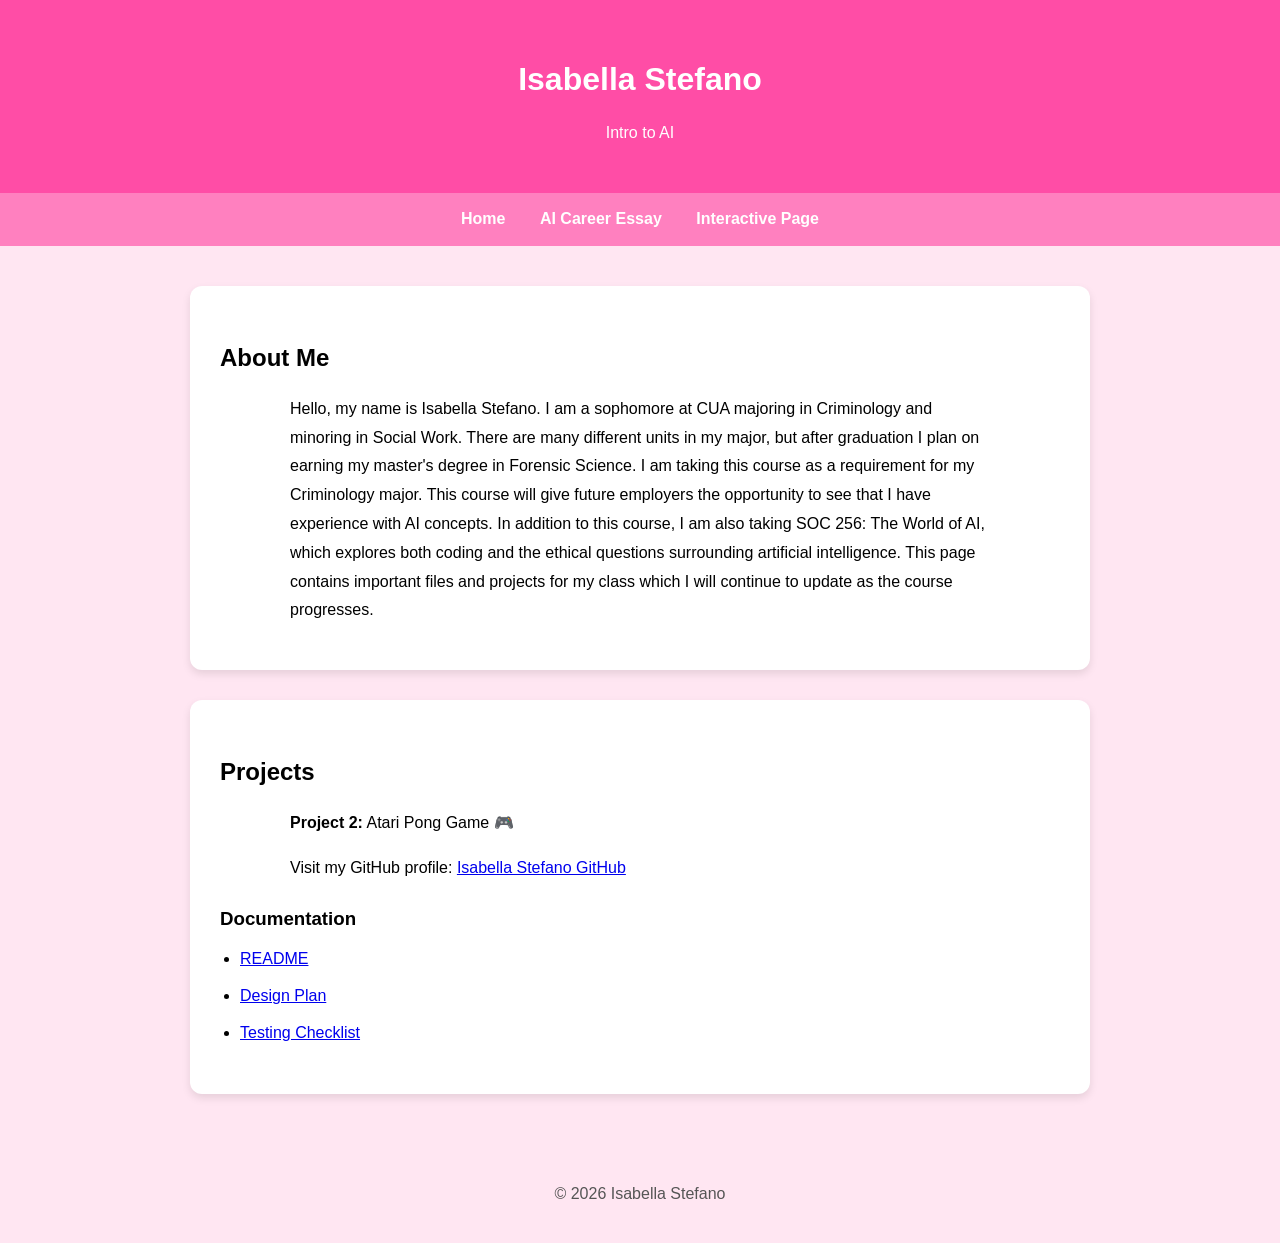
<file: index.html>
<!doctype html>
<html lang="en">
<head>
  <meta charset="utf-8" />
  <meta name="viewport" content="width=device-width, initial-scale=1" />
  <title>Isabella Stefano | Intro to AI</title>

  <!-- LINK TO YOUR CSS FILE (THIS IS THE CORRECT PLACE) -->
  <link rel="stylesheet" href="style.css">

</head>

<body>

  <!-- HEADER -->
  <header>
    <h1>Isabella Stefano</h1>
    <p>Intro to AI</p>
  </header>

  <!-- NAVIGATION -->
  <nav>
    <a href="index.html">Home</a>
    <a href="career.html">AI Career Essay</a>
    <a href="interactive.html">Interactive Page</a>
  </nav>

  <!-- MAIN CONTENT -->
  <main>

    <!-- ABOUT SECTION -->
    <section id="about">
      <h2>About Me</h2>
      <p>
        Hello, my name is Isabella Stefano. I am a sophomore at CUA majoring in
        Criminology and minoring in Social Work. There are many different units
        in my major, but after graduation I plan on earning my master's degree in
        Forensic Science. I am taking this course as a requirement for my
        Criminology major. This course will give future employers the opportunity
        to see that I have experience with AI concepts. In addition to this
        course, I am also taking SOC 256: The World of AI, which explores both
        coding and the ethical questions surrounding artificial intelligence. This page contains important files and projects for my class which I will continue to update as the course progresses. 
      </p>
    </section>

    <!-- PROJECTS SECTION -->
    <section id="projects">
      <h2>Projects</h2>

      <p><strong>Project 2:</strong> Atari Pong Game 🎮</p>

      <p>
        Visit my GitHub profile:
        <a href="https://github.com/stefano-05" target="_blank">Isabella Stefano GitHub</a>
      </p>

      <h3>Documentation</h3>
      <ul>
        <li><a href="README.md">README</a></li>
        <li><a href="DESIGN.md">Design Plan</a></li>
        <li><a href="TESTING.md">Testing Checklist</a></li>
      </ul>

    </section>

  </main>

  <!-- FOOTER -->
  <footer>
    <p>© <span id="year"></span> Isabella Stefano</p>
  </footer>

  <!-- SCRIPT -->
  <script>
    document.getElementById("year").textContent = new Date().getFullYear();
  </script>

</body>
</html>
</file>
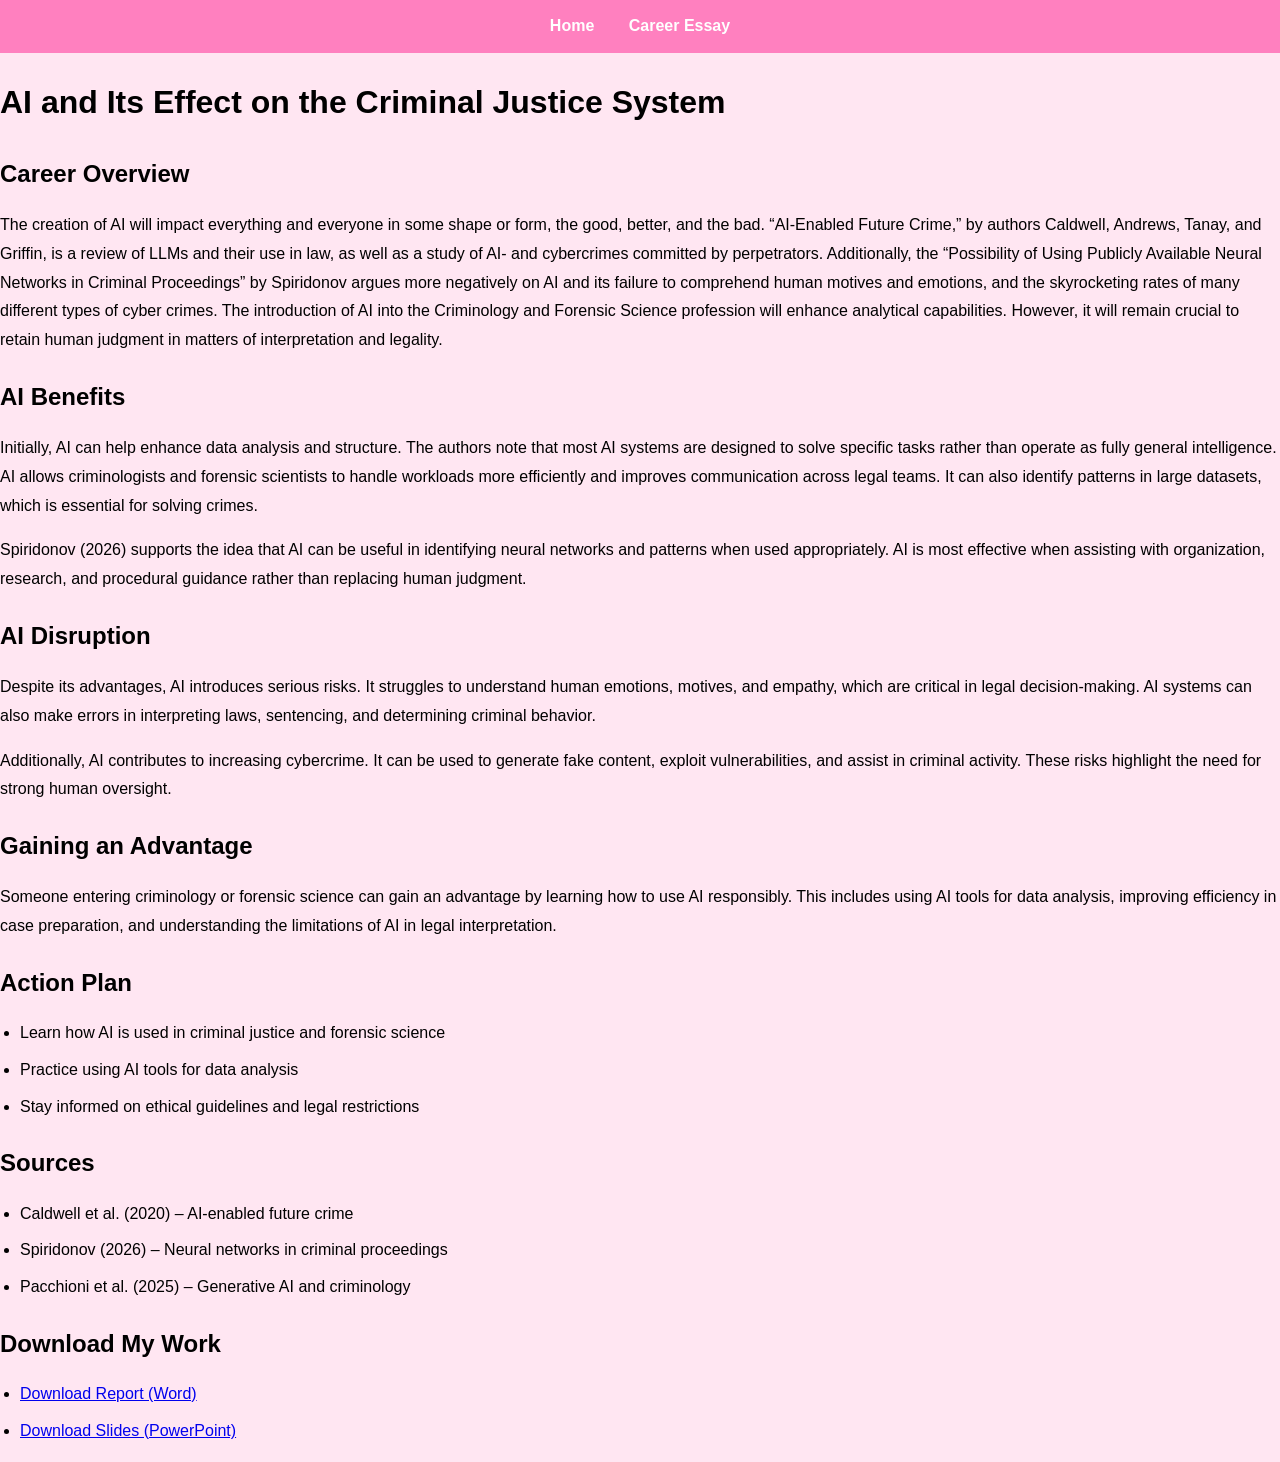
<file: career.html>
<!DOCTYPE html>
<html>
<head>
    <title>AI and Criminal Justice</title>
    <link rel="stylesheet" href="style.css">
</head>
<body>

<nav>
    <a href="index.html">Home</a>
    <a href="career.html">Career Essay</a>
</nav>

<h1>AI and Its Effect on the Criminal Justice System</h1>

<h2>Career Overview</h2>
<p>
The creation of AI will impact everything and everyone in some shape or form, the good, better, and the bad. “AI-Enabled Future Crime,” by authors Caldwell, Andrews, Tanay, and Griffin, is a review of LLMs and their use in law, as well as a study of AI- and cybercrimes committed by perpetrators. Additionally, the “Possibility of Using Publicly Available Neural Networks in Criminal Proceedings” by Spiridonov argues more negatively on AI and its failure to comprehend human motives and emotions, and the skyrocketing rates of many different types of cyber crimes. The introduction of AI into the Criminology and Forensic Science profession will enhance analytical capabilities. However, it will remain crucial to retain human judgment in matters of interpretation and legality.
</p>

<h2>AI Benefits</h2>
<p>
Initially, AI can help enhance data analysis and structure. The authors note that most AI systems are designed to solve specific tasks rather than operate as fully general intelligence. AI allows criminologists and forensic scientists to handle workloads more efficiently and improves communication across legal teams. It can also identify patterns in large datasets, which is essential for solving crimes.
</p>

<p>
Spiridonov (2026) supports the idea that AI can be useful in identifying neural networks and patterns when used appropriately. AI is most effective when assisting with organization, research, and procedural guidance rather than replacing human judgment.
</p>

<h2>AI Disruption</h2>
<p>
Despite its advantages, AI introduces serious risks. It struggles to understand human emotions, motives, and empathy, which are critical in legal decision-making. AI systems can also make errors in interpreting laws, sentencing, and determining criminal behavior.
</p>

<p>
Additionally, AI contributes to increasing cybercrime. It can be used to generate fake content, exploit vulnerabilities, and assist in criminal activity. These risks highlight the need for strong human oversight.
</p>

<h2>Gaining an Advantage</h2>
<p>
Someone entering criminology or forensic science can gain an advantage by learning how to use AI responsibly. This includes using AI tools for data analysis, improving efficiency in case preparation, and understanding the limitations of AI in legal interpretation.
</p>

<h2>Action Plan</h2>
<ul>
    <li>Learn how AI is used in criminal justice and forensic science</li>
    <li>Practice using AI tools for data analysis</li>
    <li>Stay informed on ethical guidelines and legal restrictions</li>
</ul>

<h2>Sources</h2>
<ul>
    <li>Caldwell et al. (2020) – AI-enabled future crime</li>
    <li>Spiridonov (2026) – Neural networks in criminal proceedings</li>
    <li>Pacchioni et al. (2025) – Generative AI and criminology</li>
</ul>

<h2>Download My Work</h2>
<ul>
    <li><a href="career-report.docx" target="_blank">Download Report (Word)</a></li>
    <li><a href="career-slides.pptx" target="_blank">Download Slides (PowerPoint)</a></li>
</ul>

</body>
</html>
</file>
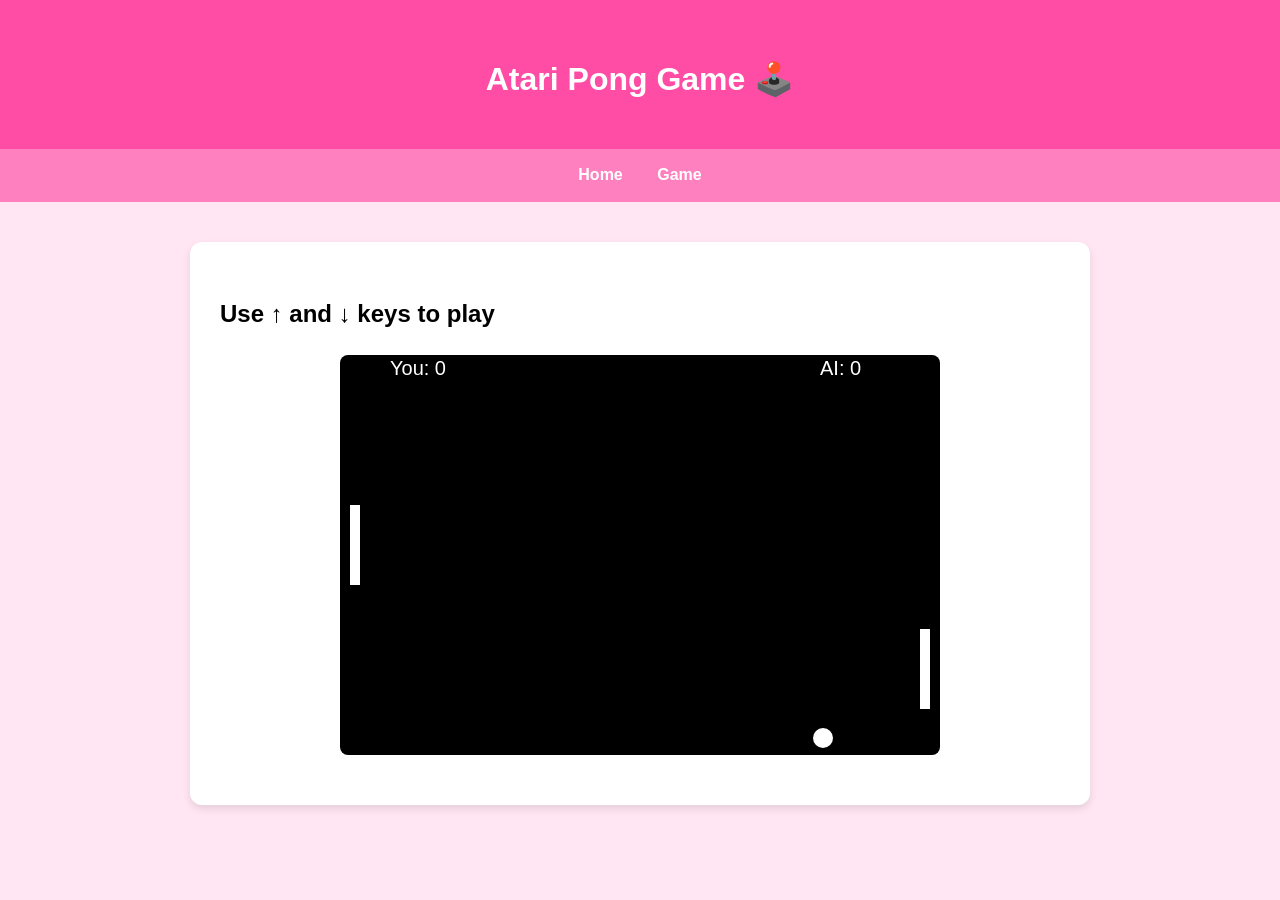
<file: interactive.html>
<!DOCTYPE html>
<html>
<head>
    <title>Pong Game</title>
    <link rel="stylesheet" href="style.css">
</head>

<body>

<header>
    <h1>Atari Pong Game 🕹️</h1>
</header>

<nav>
    <a href="index.html">Home</a>
    <a href="interactive.html">Game</a>
</nav>

<main>

<section>
    <h2>Use ↑ and ↓ keys to play</h2>
    <canvas id="gameCanvas" width="600" height="400" style="background:black;"></canvas>
</section>

</main>

<script>

const canvas = document.getElementById("gameCanvas");
const ctx = canvas.getContext("2d");

// Ball
let x = canvas.width / 2;
let y = canvas.height / 2;
let dx = 3;
let dy = 3;
let radius = 10;

// Player paddle
let paddleY = 150;
const paddleHeight = 80;
const paddleWidth = 10;

// AI paddle
let aiY = 150;

// Score
let playerScore = 0;
let aiScore = 0;

// Draw ball
function drawBall() {
    ctx.beginPath();
    ctx.arc(x, y, radius, 0, Math.PI * 2);
    ctx.fillStyle = "white";
    ctx.fill();
    ctx.closePath();
}

// Draw player paddle
function drawPaddle() {
    ctx.fillStyle = "white";
    ctx.fillRect(10, paddleY, paddleWidth, paddleHeight);
}

// Draw AI paddle
function drawAIPaddle() {
    ctx.fillStyle = "white";
    ctx.fillRect(canvas.width - 20, aiY, paddleWidth, paddleHeight);
}

// Draw score
function drawScore() {
    ctx.font = "20px Arial";
    ctx.fillStyle = "white";
    ctx.fillText("You: " + playerScore, 50, 20);
    ctx.fillText("AI: " + aiScore, canvas.width - 120, 20);
}

// Controls
document.addEventListener("keydown", function(e) {
    if (e.key === "ArrowUp") {
        paddleY -= 20;
    }
    else if (e.key === "ArrowDown") {
        paddleY += 20;
    }
});

// Reset ball
function resetBall() {
    x = canvas.width / 2;
    y = canvas.height / 2;
    dx = -dx;
}

// Reset game
function resetGame() {
    playerScore = 0;
    aiScore = 0;
    resetBall();
}

// Game loop
function draw() {
    ctx.clearRect(0, 0, canvas.width, canvas.height);

    // AI movement (follows ball)
    if (aiY + paddleHeight / 2 < y) {
        aiY += 2;
    } else {
        aiY -= 2;
    }

    drawBall();
    drawPaddle();
    drawAIPaddle();
    drawScore();

    x += dx;
    y += dy;

    // Bounce top/bottom
    if (y + dy > canvas.height - radius || y + dy < radius) {
        dy = -dy;
    }

    // Player paddle collision (NO speed up now)
    if (x - radius < 20 &&
        y > paddleY &&
        y < paddleY + paddleHeight) {
        dx = -dx;
    }

    // AI paddle collision (NO speed up)
    if (x + radius > canvas.width - 20 &&
        y > aiY &&
        y < aiY + paddleHeight) {
        dx = -dx;
    }

    // Scoring
    if (x < 0) {
        aiScore++;
        resetBall();
    }

    if (x > canvas.width) {
        playerScore++;
        resetBall();
    }

    // WIN CONDITION
    if (playerScore === 5) {
        alert("You win! 🎉");
        resetGame();
    }

    if (aiScore === 5) {
        alert("AI wins!");
        resetGame();
    }

    requestAnimationFrame(draw);
}

// Start game
draw();

</script>

</body>
</html>
</file>
<file: style.css>
/* BODY — overall page */
body {
    font-family: 'Segoe UI', sans-serif;
    background-color: #ffe6f2;
    margin: 0;
    line-height: 1.8; /* better readability */
}

/* HEADER */
header {
    background-color: #ff4da6;
    color: white;
    text-align: center;
    padding: 30px 20px;
}

header h1 {
    margin-bottom: 10px;
}

header p {
    margin-top: 5px;
}

/* NAVIGATION BAR */
nav {
    background-color: #ff80bf;
    text-align: center;
    padding: 12px;
    margin-bottom: 20px; /* space below nav */
}

nav a {
    color: white;
    text-decoration: none;
    margin: 0 15px;
    font-weight: bold;
}

nav a:hover {
    text-decoration: underline;
    color: #ffe6f2;
}

/* MAIN CONTENT AREA */
main {
    max-width: 900px;
    margin: auto;
    padding: 20px;
}

/* SECTIONS (content boxes) */
section {
    background: white;
    padding: 30px;        /* inside spacing */
    margin-bottom: 30px;  /* space between sections */
    border-radius: 12px;
    box-shadow: 0px 4px 8px rgba(0,0,0,0.1);
}

/* HEADINGS */
h1 {
    margin-bottom: 10px;
}

h2 {
    margin-bottom: 15px;
}

h3 {
    margin-bottom: 10px;
}

/* PARAGRAPHS */
p {
    margin-bottom: 15px;
}

/* LISTS */
ul {
    padding-left: 20px;
    margin-top: 10px;
}

li {
    margin-bottom: 8px;
}

/* BUTTONS */
button {
    background-color: #ff4da6;
    color: white;
    border: none;
    padding: 10px 15px;
    border-radius: 8px;
    cursor: pointer;
    margin: 10px 5px;
}

button:hover {
    background-color: #e60073;
}

/* CANVAS (game styling) */
canvas {
    display: block;
    margin: 20px auto;
    border-radius: 8px;
}

/* FOOTER */
footer {
    text-align: center;
    padding: 20px;
    color: #555;
}

/* OPTIONAL: makes text easier to read in sections */
section p {
    max-width: 700px;
    margin-left: auto;
    margin-right: auto;
}
</file>
